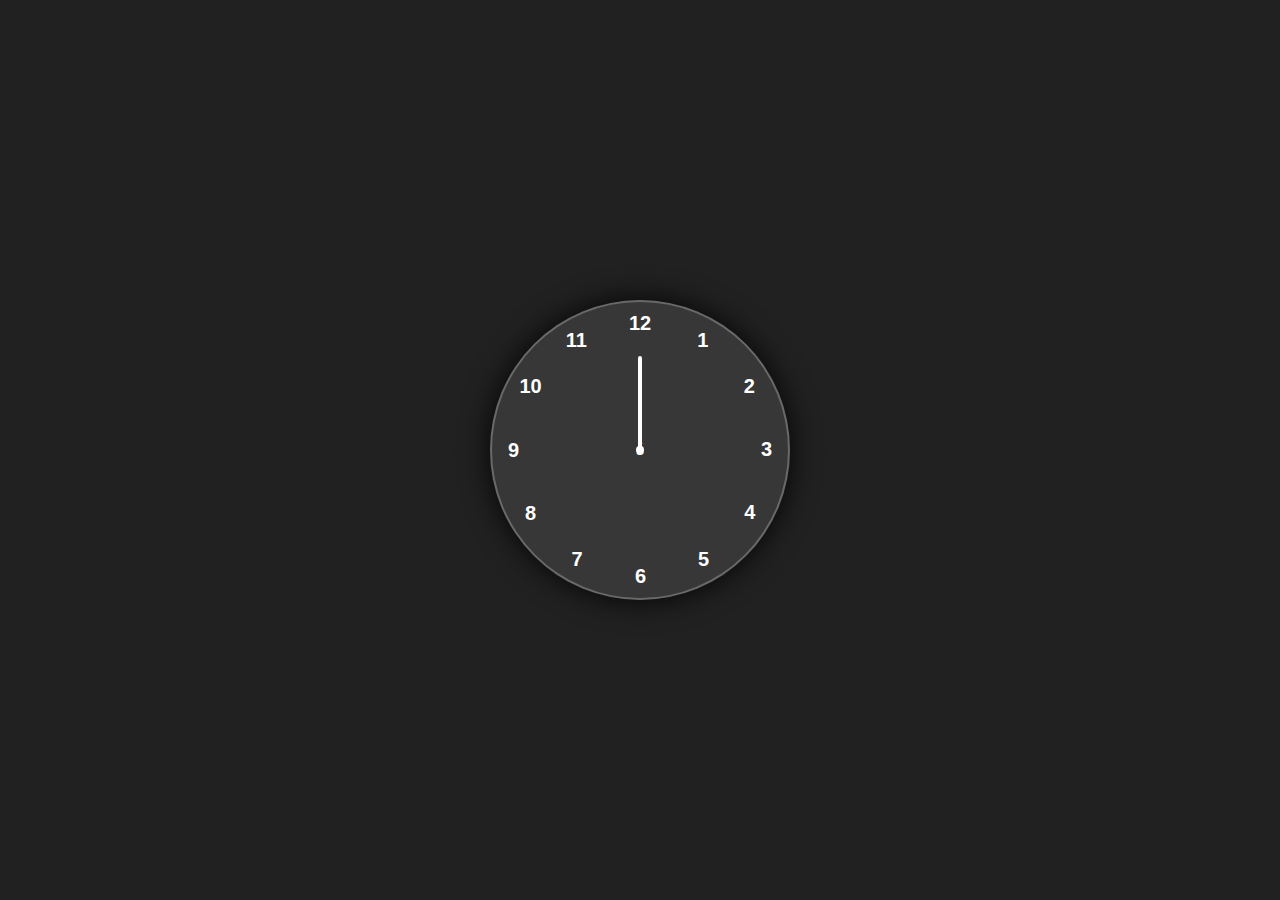
<file: index.html>
<!DOCTYPE html>
<html lang="en">
    <head>
    <meta charset="UTF-8">
    <meta name="viewport" content="width=device-width, initial-scale=1.0">
    <title>Analog clock</title>
    <link rel="stylesheet" href="style.css">
</head>
<body>
    <div class="container">
      <div class="clock">
        <div style="--clr: #ff3d58; --h: 74px" id="hour" class="hand">
          <i></i>
        </div>
        <div style="--clr: #00a6ff; --h: 84px" id="min" class="hand">
          <i></i>
        </div>
        <div style="--clr: #ffffff; --h: 94px" id="sec" class="hand">
          <i></i>
        </div>

        <span style="--i: 1"><b>1</b></span>
        <span style="--i: 2"><b>2</b></span>
        <span style="--i: 3"><b>3</b></span>
        <span style="--i: 4"><b>4</b></span>
        <span style="--i: 5"><b>5</b></span>
        <span style="--i: 6"><b>6</b></span>
        <span style="--i: 7"><b>7</b></span>
        <span style="--i: 8"><b>8</b></span>
        <span style="--i: 9"><b>9</b></span>ś
        <span style="--i: 10"><b>10</b></span>
        <span style="--i: 11"><b>11</b></span>
        <span style="--i: 12"><b>12</b></span>
      </div>
    </div>

    <script src="script.js"></script>
  </body>
</body>
</html>
</file>
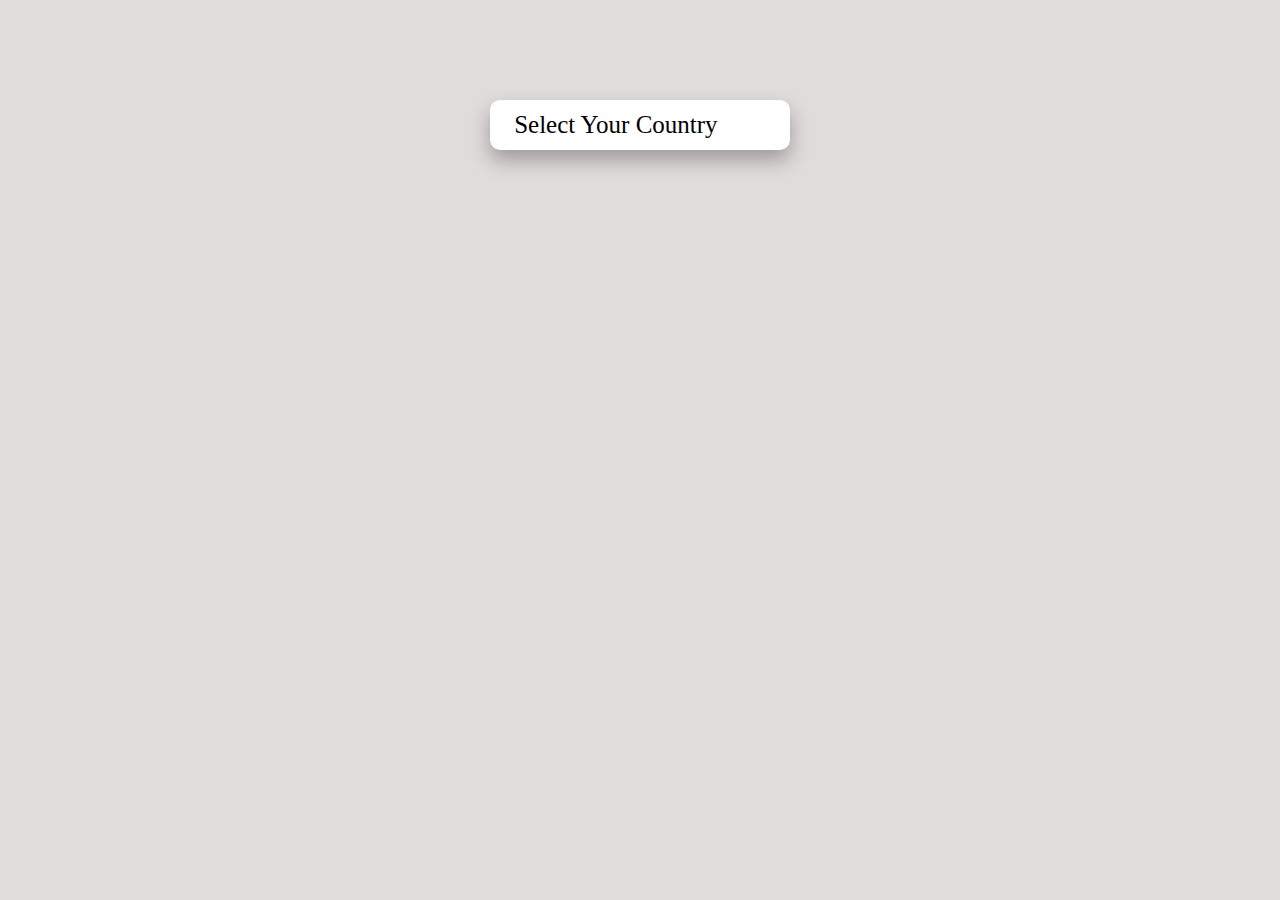
<file: 1.Dropdown/index.html>
<!DOCTYPE html>
<html lang="en">

<head>
    <meta charset="UTF-8">
    <meta name="viewport" content="width=device-width, initial-scale=1.0">
    <title>Searchable Dropdown</title>
    <link rel="stylesheet" href="https://cdnjs.cloudflare.com/ajax/libs/font-awesome/6.6.0/css/all.min.css"
        integrity="sha512-Kc323vGBEqzTmouAECnVceyQqyqdsSiqLQISBL29aUW4U/M7pSPA/gEUZQqv1cwx4OnYxTxve5UMg5GT6L4JJg=="
        crossorigin="anonymous" referrerpolicy="no-referrer" />
        <link rel="stylesheet" href="style.css">
</head>

<body>
    <div class="container">
        <div class="select-option">
            <span>Select Your Country</span>
            <i class="fa-solid fa-caret-down"></i>
        </div>
        <div class="list-search-container">
            <div class="search-box">
                <i class="fa-solid fa-magnifying-glass"></i>
                <input type="text" name="" id="search" spellcheck="false" placeholder="Search" >
            </div>
            <ul class="list">
                <li class="list-items">list 1</li>
                <li class="list-items">list 1</li>
                <li class="list-items">list 1</li>
            </ul>

        </div>
    </div>
    <script src="script.js"></script>
</body>

</html>
</file>
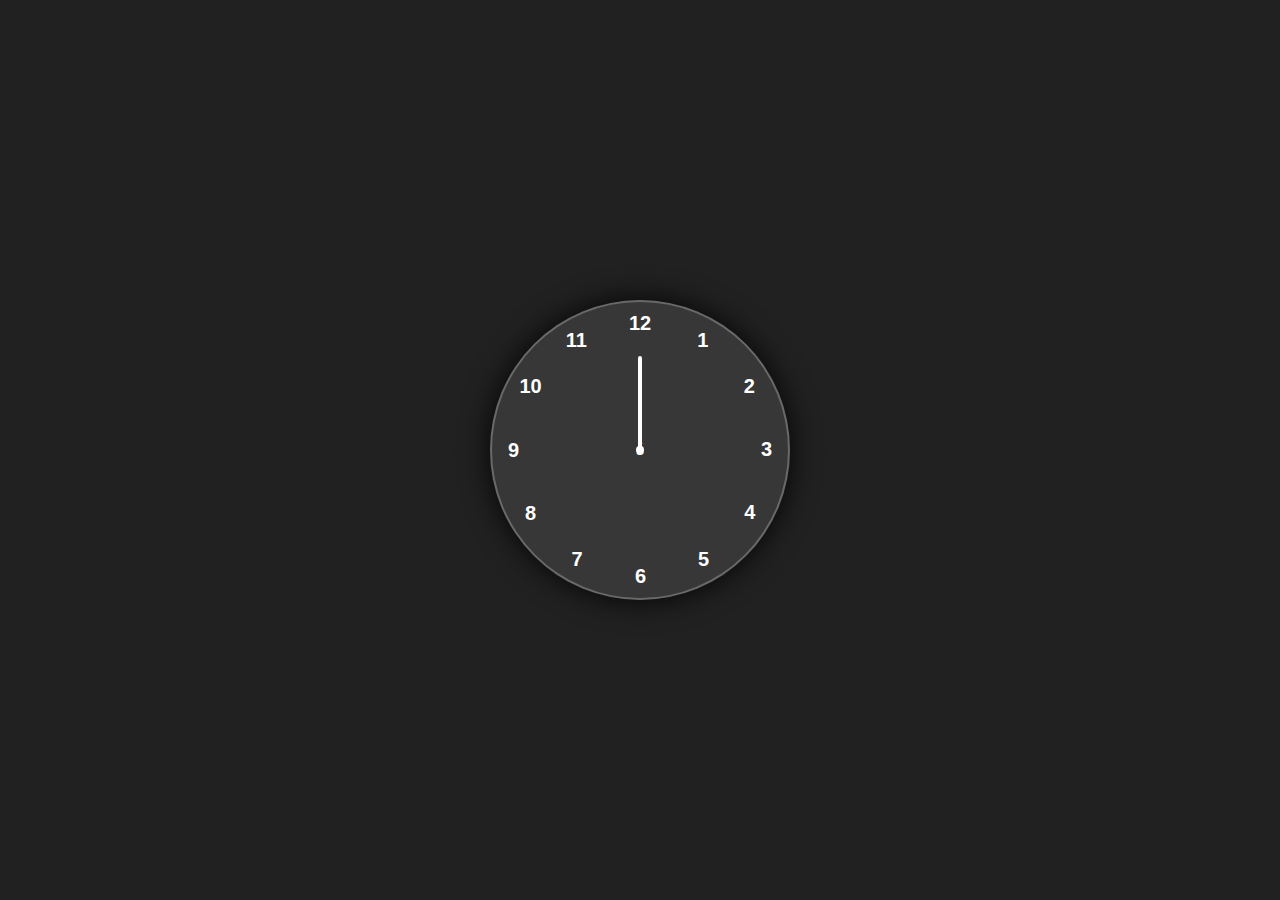
<file: 2.Analog Clock/index.html>
<!DOCTYPE html>
<html lang="en">
    <head>
    <meta charset="UTF-8">
    <meta name="viewport" content="width=device-width, initial-scale=1.0">
    <title>Analog clock</title>
    <link rel="stylesheet" href="style.css">
</head>
<body>
    <div class="container">
      <div class="clock">
        <div style="--clr: #ff3d58; --h: 74px" id="hour" class="hand">
          <i></i>
        </div>
        <div style="--clr: #00a6ff; --h: 84px" id="min" class="hand">
          <i></i>
        </div>
        <div style="--clr: #ffffff; --h: 94px" id="sec" class="hand">
          <i></i>
        </div>

        <span style="--i: 1"><b>1</b></span>
        <span style="--i: 2"><b>2</b></span>
        <span style="--i: 3"><b>3</b></span>
        <span style="--i: 4"><b>4</b></span>
        <span style="--i: 5"><b>5</b></span>
        <span style="--i: 6"><b>6</b></span>
        <span style="--i: 7"><b>7</b></span>
        <span style="--i: 8"><b>8</b></span>
        <span style="--i: 9"><b>9</b></span>ś
        <span style="--i: 10"><b>10</b></span>
        <span style="--i: 11"><b>11</b></span>
        <span style="--i: 12"><b>12</b></span>
      </div>
    </div>

    <script src="script.js"></script>
  </body>
</body>
</html>
</file>
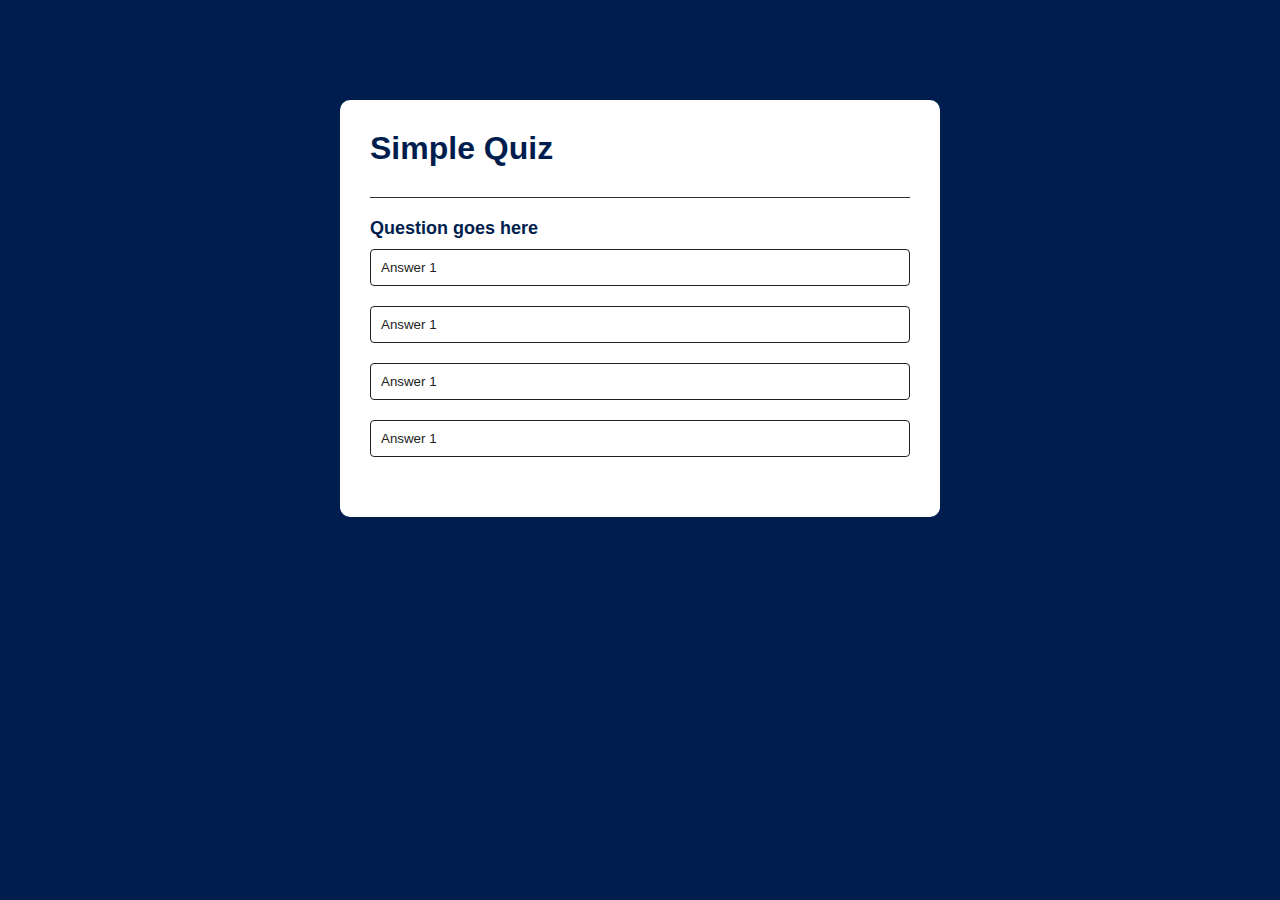
<file: 3.Online Quiz Platform/index.html>
<!DOCTYPE html>
<html lang="en">
<head>
    <meta charset="UTF-8">
    <meta name="viewport" content="width=device-width, initial-scale=1.0">
    <title>Online Quiz</title>
    <link rel="stylesheet" href="style.css">
</head>
<body>
    <div class="app">
        <h1>Simple Quiz</h1>
       <div class="quiz">
        <h2 id="question">Question goes here</h2>
        <div id="answer-buttons">
            <button class="btn">Answer 1</button>
            <button class="btn">Answer 1</button>
            <button class="btn">Answer 1</button>
            <button class="btn">Answer 1</button>
        </div>
        <button id="next-btn">Next</button>
       </div>
    </div>
</body>
</html>
</file>
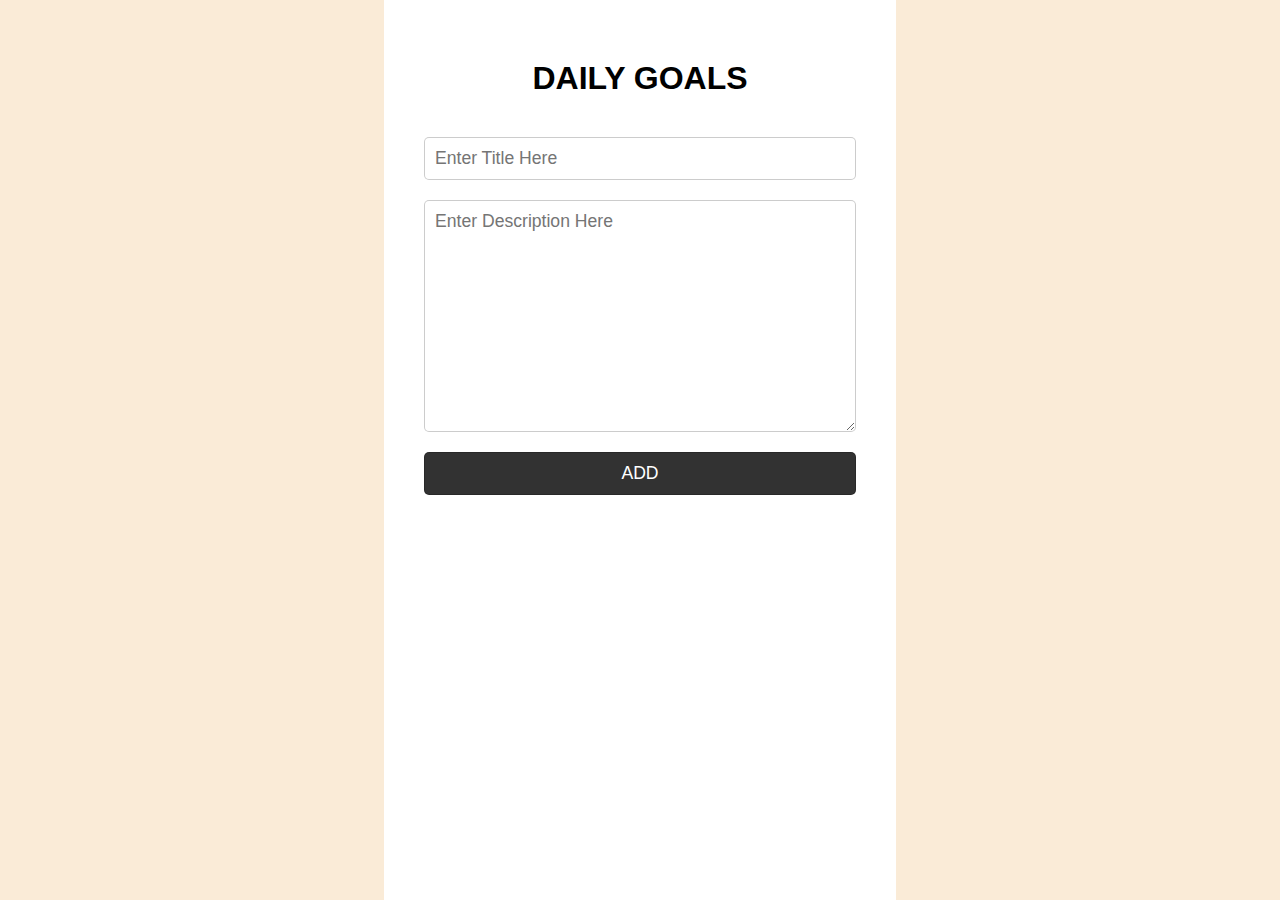
<file: 4.To-do list/index.html>
<!DOCTYPE html>
<html lang="en">
<head>
    <meta charset="UTF-8">
    <meta name="viewport" content="width=device-width, initial-scale=1.0">
    <title>To-do list</title>
    <link rel="stylesheet" href="style.css">
</head>
<body>
    <div class="container">
        <h1>DAILY GOALS</h1>
        <form>
            <input type="text" id="title" placeholder="Enter Title Here" required>
            <textarea id="description" placeholder="Enter Description Here" rows="10" cols="10" required></textarea>
            <button type="bumit ">ADD</button>
        </form>
        <!--
        <div class="task">
        <div>
          <p>Title Here</p>
          <span>Description Here</span>
        </div>
        <button class="deleteBtn">-</button>
      </div>  --> 
    </div>
    <SCript src="index.js"></SCript>
</body>
</html>
</file>
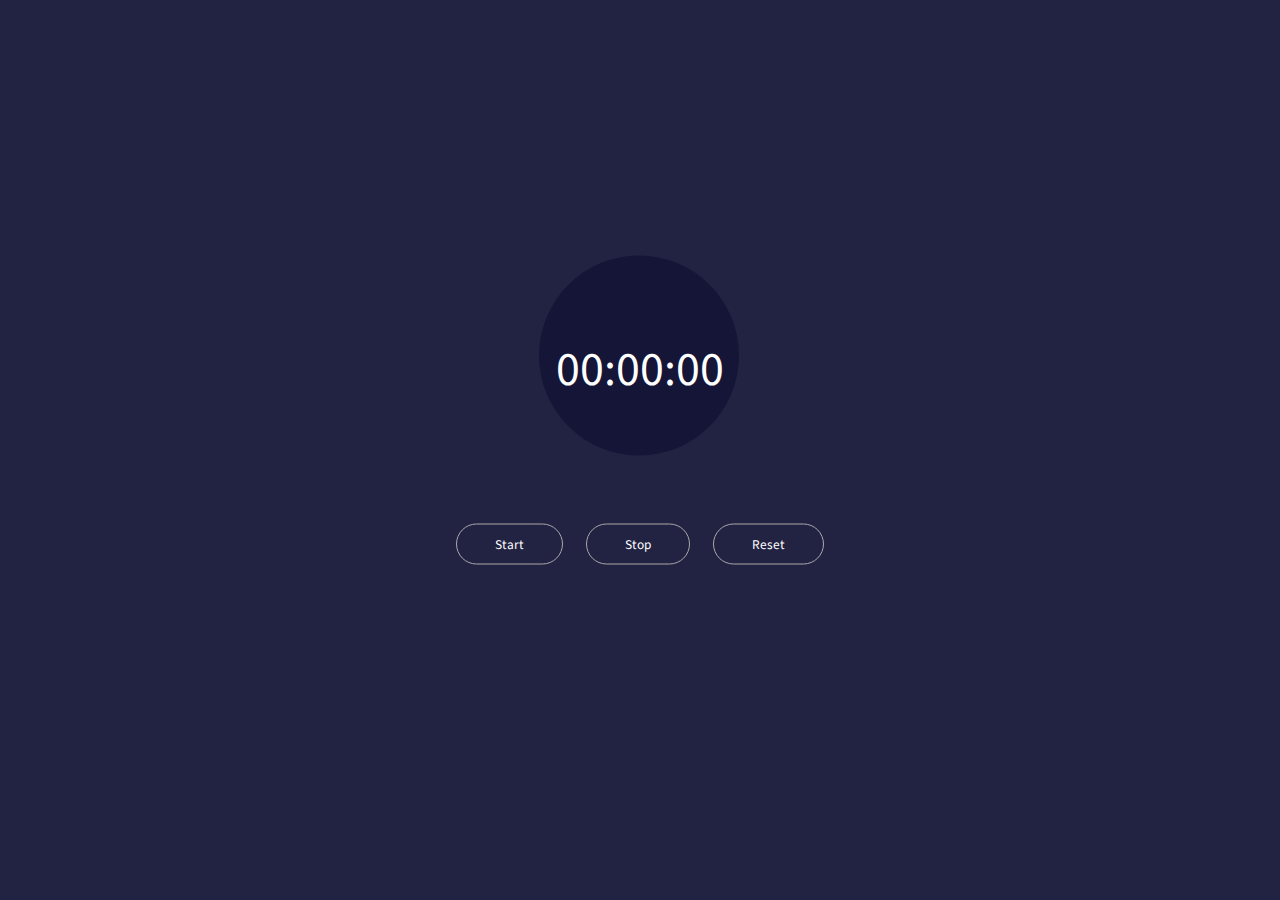
<file: Stop Watch/index.html>
<!DOCTYPE html>
<html lang="en">
<head>
    <meta charset="UTF-8">
    <meta name="viewport" content="width=device-width, initial-scale=1.0">
    <title>Stopwatch</title>
    <link rel="stylesheet" href="style.css">
</head>
<body>
    <body>
        <div class="container">
            <div class="wrapper">
                <p>
                    <span class="mins">00</span>:<span class="seconds">00</span>:<span class="tens">00</span>
                </p> <br>
                <button class="btn-start">Start</button>
                <button class="btn-stop">Stop</button>
                <button class="btn-reset">Reset</button>
            </div>
        </div>
        <script src="script.js"></script>
</body>
</html>
</file>
<file: style.css>
*{
    margin: 0;
    padding: 0;
    box-sizing: border-box;
    font-family: sans-serif;
    color: #ffffff;
}

body{
    display: flex;
    justify-content: center;
    align-items: center;
    min-height: 100vh;
    background-color: #212121;
}

.container{
    position: relative;
}

.clock{
    width: 300px;
    height: 300px;
    border-radius: 50%;
    background-color: rgba(255, 255, 255, 0.1);
    border: 2px solid rgba(255, 255, 255, 0.25);
    box-shadow: 0px 0px 30px rgba(0, 0, 0, 0.9);
    display: flex;
    justify-content: center;
    align-items: center;
}

.clock span{
    position: absolute;
    transform: rotate(calc(30deg * var(--i))); 
    inset: 12px;
    text-align: center;
}

.clock span b{
    transform: rotate(calc(-30deg * var(--i)));
    display: inline-block;
    font-size: 20px;
}

.clock::before{
    content: '';
    position: absolute;
    width: 8px;
    height: 8px;
    border-radius: 50%;
    background-color: #fff;
    z-index: 2;
}

.hand{
    position: absolute;
    display: flex;
    justify-content: center;
    align-items: flex-end;
}
.hand i{
    position: absolute;
    background-color: var(--clr);
    width: 4px;
    height: var(--h);
    border-radius: 8px;
}
</file>
<file: 1.Dropdown/style.css>
* {
    margin: 0;
    padding: 0;
    box-sizing: border-box;
}

body {
    background: rgb(225, 220, 220);
}

.container {
    width: 300px;
    margin: 100px auto 0;

}

.select-option {
    display: flex;
    align-items: center;
    text-align: center;
    justify-content:space-around;
    border-radius: 10px;
    height: 50px;
    box-shadow: 0px 10px 20px rgba(0, 0, 0, 0.3);
    background: #fff;
    font-size: 25px;
}

.select-option i {
    font-size: 25px;
    transition: transform 0.3s linear;
}

.container.active .select-option i {
    transform: rotate(-180deg);
}

.list-search-container {
    background-color: #fff;
    margin-top: 15px;
    padding: 20px;
    border-radius: 10px;
    box-shadow: 0px 10px 20px rgba(0, 0, 0, 0.3);
    display: none;
}

.container.active .list-search-container {
    display: block;
}

.search-box {
    position: relative;
}

.search-box i {
    position: absolute;
    top: 35%;
    left: 15px;
    font-size: 20px;
    color: gray;
}

.search-box input {
    height: 50px;
    width: 100%;
    outline: none;
    font-size: 17px;
    padding-left: 45px;
    border-radius: 5px;
    border: 1px solid #d3cbcb;
}

.search-box input:focus {
    border: 2px solid #5fbcbd;
}

.list {
    margin-top: 10px;
    max-height: 250px;
    overflow: auto;
    padding-right: 7px;
}

.list li {
    font-size: 21px;
    height: 50px;
    padding: 10px 15px;
}

.list li:hover,
li.selected {
    border-radius: 5px;
    background: #f2f2f2;
}
</file>
<file: 2.Analog Clock/style.css>
*{
    margin: 0;
    padding: 0;
    box-sizing: border-box;
    font-family: sans-serif;
    color: #ffffff;
}

body{
    display: flex;
    justify-content: center;
    align-items: center;
    min-height: 100vh;
    background-color: #212121;
}

.container{
    position: relative;
}

.clock{
    width: 300px;
    height: 300px;
    border-radius: 50%;
    background-color: rgba(255, 255, 255, 0.1);
    border: 2px solid rgba(255, 255, 255, 0.25);
    box-shadow: 0px 0px 30px rgba(0, 0, 0, 0.9);
    display: flex;
    justify-content: center;
    align-items: center;
}

.clock span{
    position: absolute;
    transform: rotate(calc(30deg * var(--i))); 
    inset: 12px;
    text-align: center;
}

.clock span b{
    transform: rotate(calc(-30deg * var(--i)));
    display: inline-block;
    font-size: 20px;
}

.clock::before{
    content: '';
    position: absolute;
    width: 8px;
    height: 8px;
    border-radius: 50%;
    background-color: #fff;
    z-index: 2;
}

.hand{
    position: absolute;
    display: flex;
    justify-content: center;
    align-items: flex-end;
}
.hand i{
    position: absolute;
    background-color: var(--clr);
    width: 4px;
    height: var(--h);
    border-radius: 8px;
}
</file>
<file: 3.Online Quiz Platform/style.css>
*{
    margin: 0;
    padding: 0;
    font-family: sans-serif;
    box-sizing: border-box
}
body{
    background: #001e4d; ;
}
.app{
    background: #fff;
    width: 90%;
    max-width: 600px;
    margin: 100px auto 0;
    border-radius: 10px;
    padding: 30px;
}
.app h1{
    font-size-adjust: 25px;
    color: #001e4d;
    font-family: 600;
    border-bottom: 1px solid #333;
    padding-bottom: 30px;
}
.quiz{
    padding: 20px 0;
}
.quiz h2{
    font-size: 18px;
    color: #001e4d;
    font-weight: 600;
}
.btn{
    background: #fff;
    color: #222;
    font-weight: 500;
    width: 100%;
    border: 1px solid #222;
    padding: 10px;
    margin: 10px 0;
    text-align: left;
    border-radius: 4px;
    cursor: pointer;
    transition: all 0.3s;
}
.btn:hover{
    background: #222;
    color: #fff;

}
#next-btn{
background: #001e4d;
color: #fff;
font-weight: 500;
width: 150px;
border: 0;
padding: 10px;
margin: 20px auto 0;
border-radius: 5px;
cursor: pointer;
display: none;
}
</file>
<file: 4.To-do list/style.css>
* {
    margin: 0%;
    padding: 0%;
  }
  
  body {
    background-color: antiquewhite;
  }
  
  .container {
    background-color: white;
    width: 40%;
    margin: auto;
    min-height: 100vh;
    padding: 30px;
    box-sizing: border-box;
  }
  
  h1 {
    font-family: sans-serif;
    text-align: center;
    margin: 30px;
  }
  
  form {
    display: flex;
    flex-direction: column;
  }
  
  input,
  textarea,
  button {
    padding: 10px;
    border: 1px solid rgba(0, 0, 0, 0.2);
    font: 100 1.1rem sans-serif;
    border-radius: 5px;
    outline: none;
    margin: 10px;
  }
  button {
    background-color: rgb(50, 50, 50);
    color: white;
    cursor: pointer;
  }
  
  button:hover {
    background-color: rgb(61, 9, 156);
  }
  .task {
    background-color: rgb(247, 247, 247);
    font: 100 1.1rem sans-serif;
    padding: 30px;
    margin: 2vmax;
    color: rgba(0, 0, 0, 0.868);
    display: flex;
    align-items: center;
  }
  
  .task > div {
    width: 100%;
  }
  
  .task span {
    color: rgba(0, 0, 0, 0.632);
  }
  
  .deleteBtn {
    border-radius: 100%;
    width: 30px;
    height: 30px;
    font-size: 1.6rem;
    display: flex;
    justify-content: center;
    align-items: center;
    background-color: crimson;
  }
</file>
<file: Stop Watch/style.css>
@import url('https://fonts.googleapis.com/css2?family=Source+Sans+Pro:wght@400;600&display=swap');
*{
    margin: 0;
    padding: 0;
    font-family: 'Source Sans Pro', sans-serif;
}
.container{
    background-color: #222242;
    height: 100vh;
    width: 100%;
    text-align: center;
    position: absolute;
}
.wrapper{
    position: relative;
    top: 50%;
    left: 50%;
    transform: translate(-50%,-50%);
}
.wrapper p{
    position: relative;
    display: inline-block;
    color: #ffffff;
    z-index: 9999;
    font-size: 48px;
    margin-bottom: 120px;
}
.wrapper p::before{
    content: '';
    position: absolute;
    width: 200px;
    height: 200px;
    background-color: #151538;
    z-index: -1;
    border-radius: 50%;
	left: -10%;
    top: -118%;
    animation-name: shine;
    animation-duration: 3s;
    animation-iteration-count: infinite;
}
@keyframes shine{
    0%,100%{
        box-shadow: 0px 0px 32px -12px rgba(246, 180, 0, .5);
    }
    50%{
        box-shadow: 0px 0px 32px 3px rgba(246, 180, 0, .5);
    }
}
button{
    background-color: #222242;
    padding: 10px 38px;
    border: 1px solid #A9A9A9;
    border-radius: 28px;
    color: #fff;
    transition: all .2s ease;
    outline: 0;
}
button:not(:last-child){
    margin-right: 20px;
}
button:hover,
button:focus
{
    border-color: #F6B400;
    color: #F6B400;
    box-shadow: 0px 4px 27px -12px #F6B400;
}
</file>
